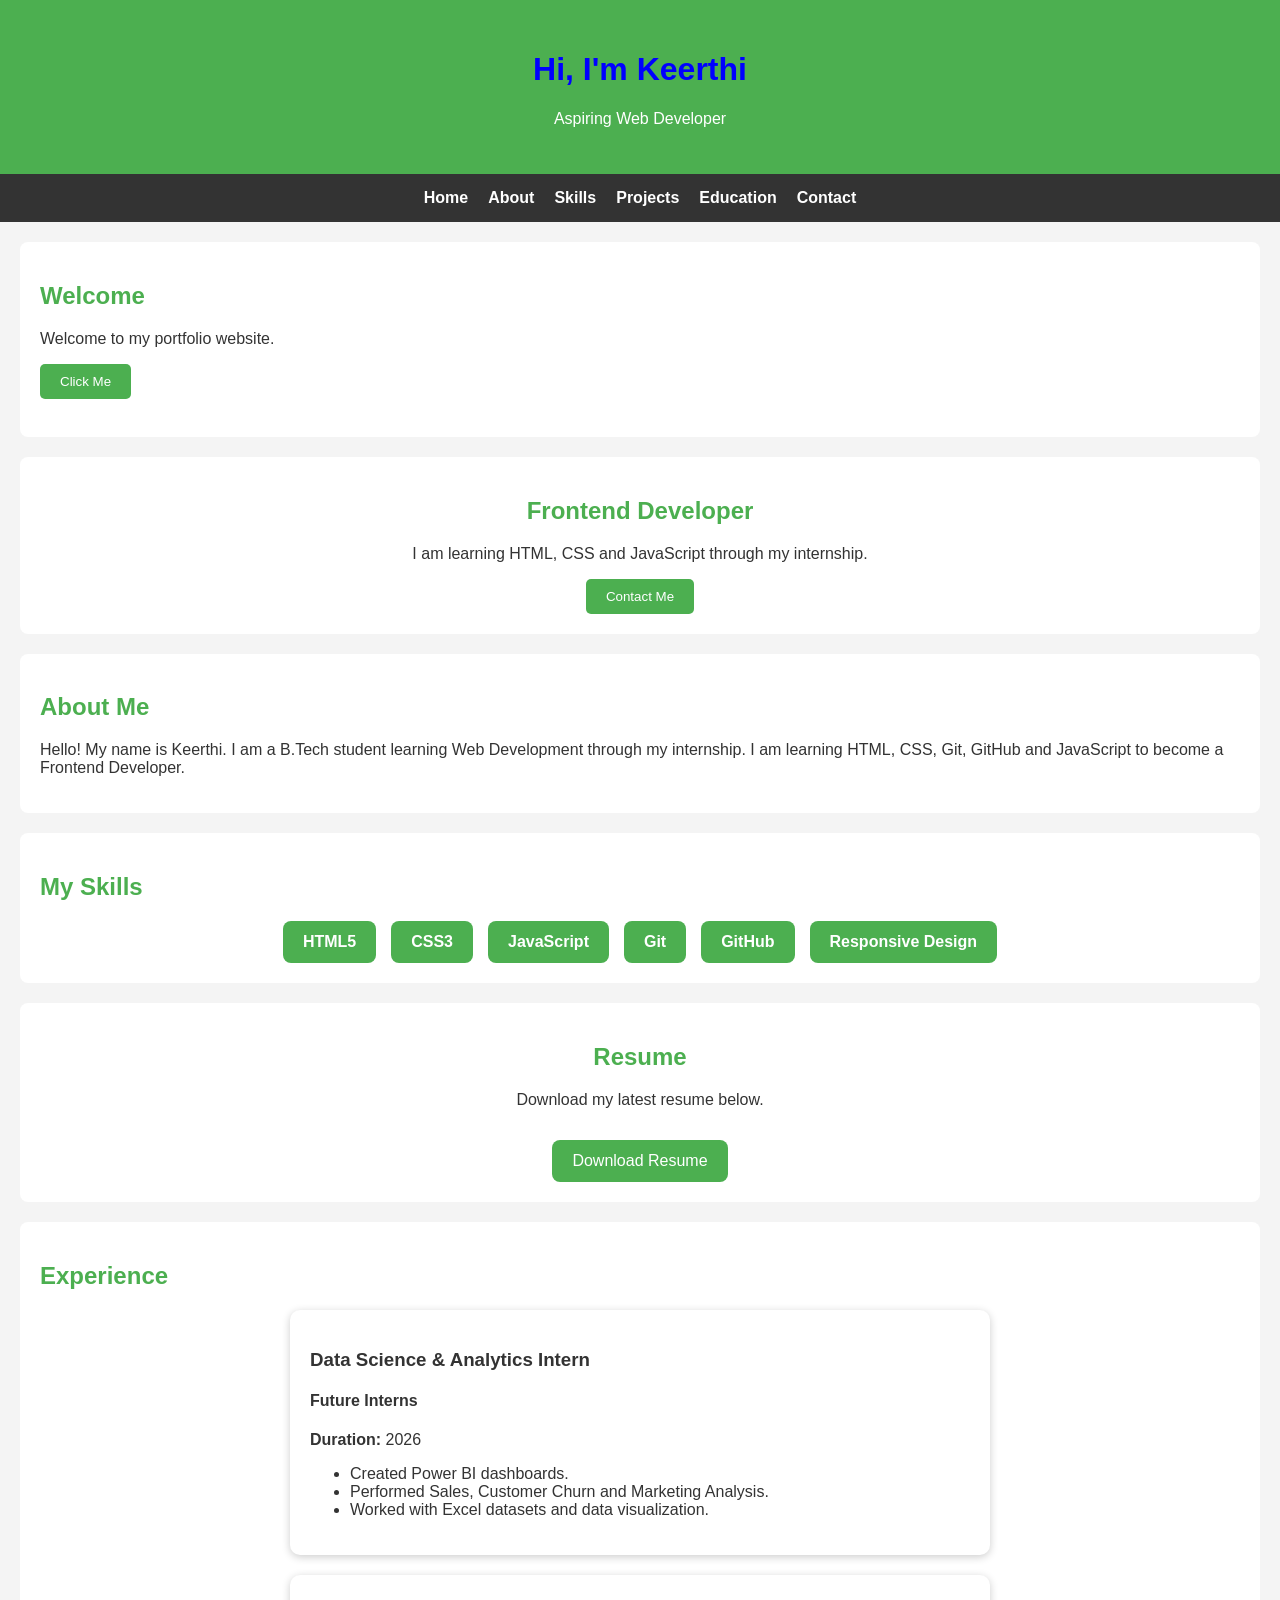
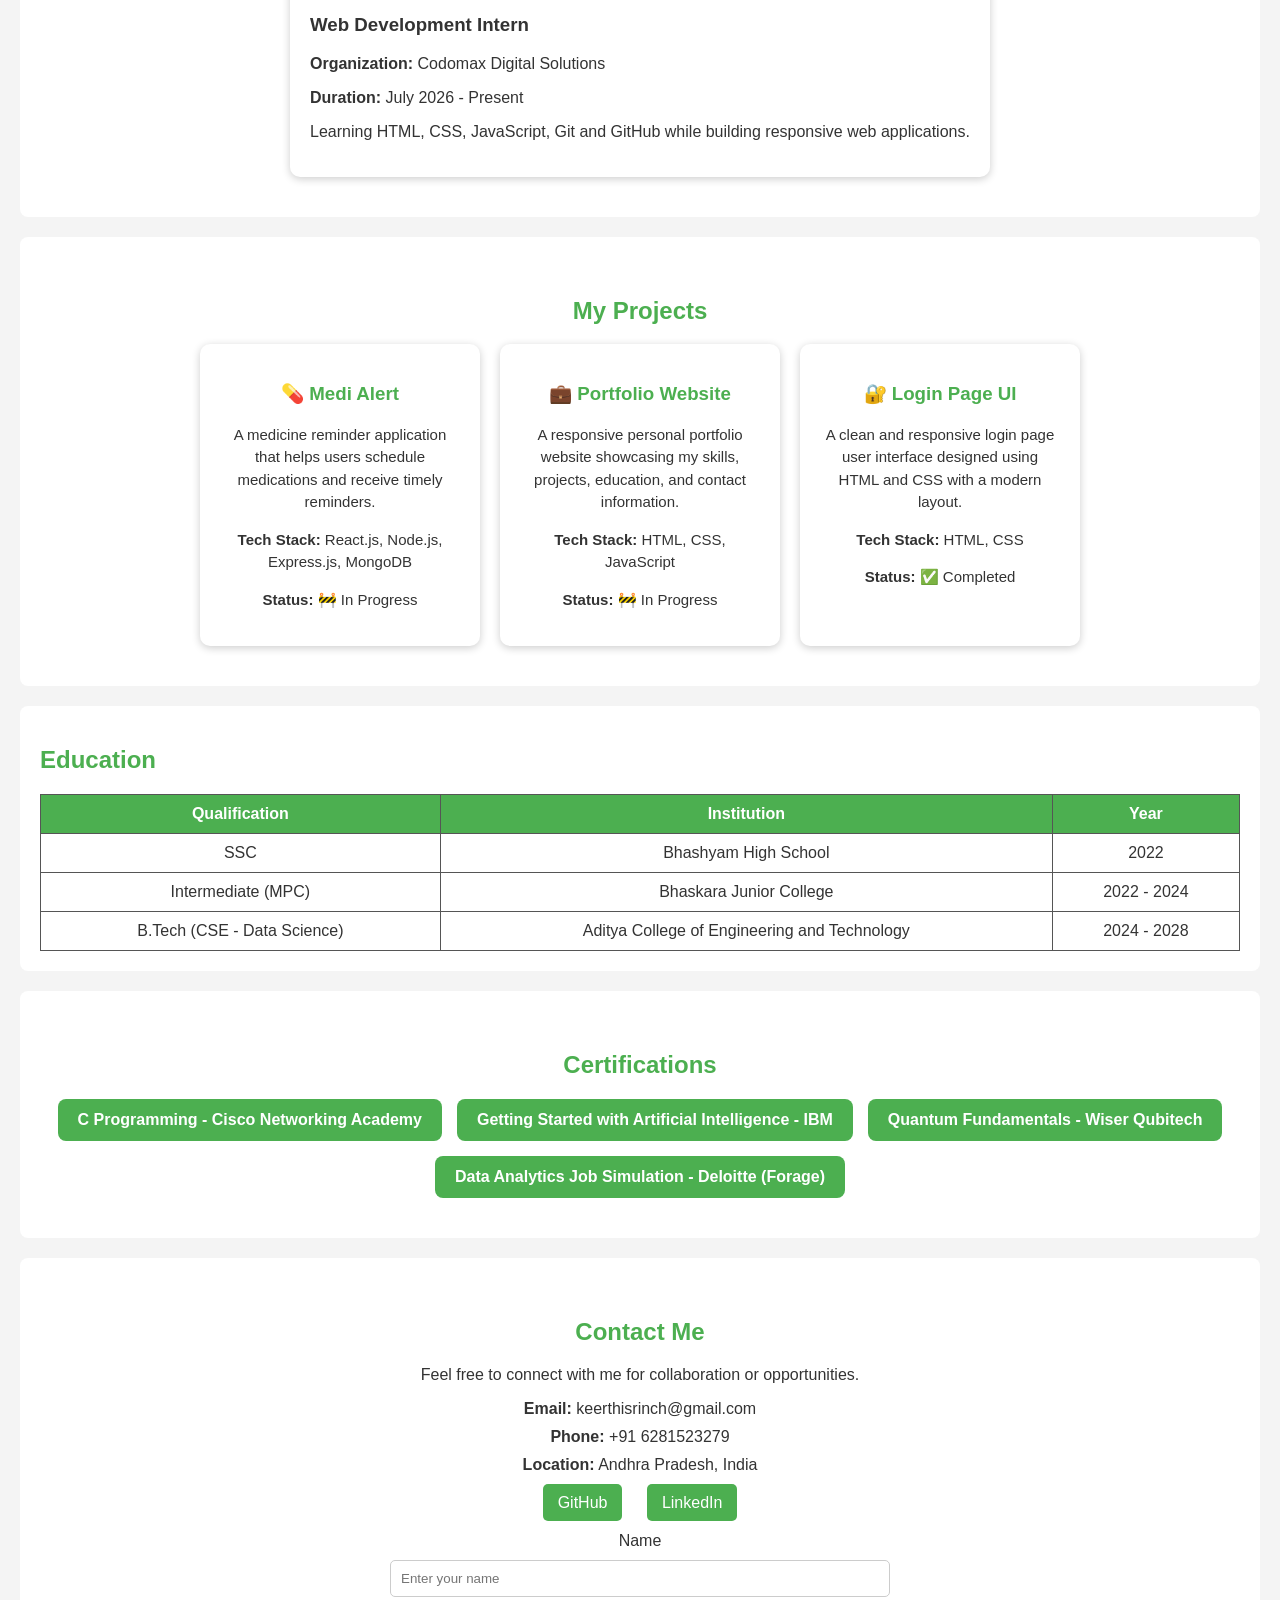
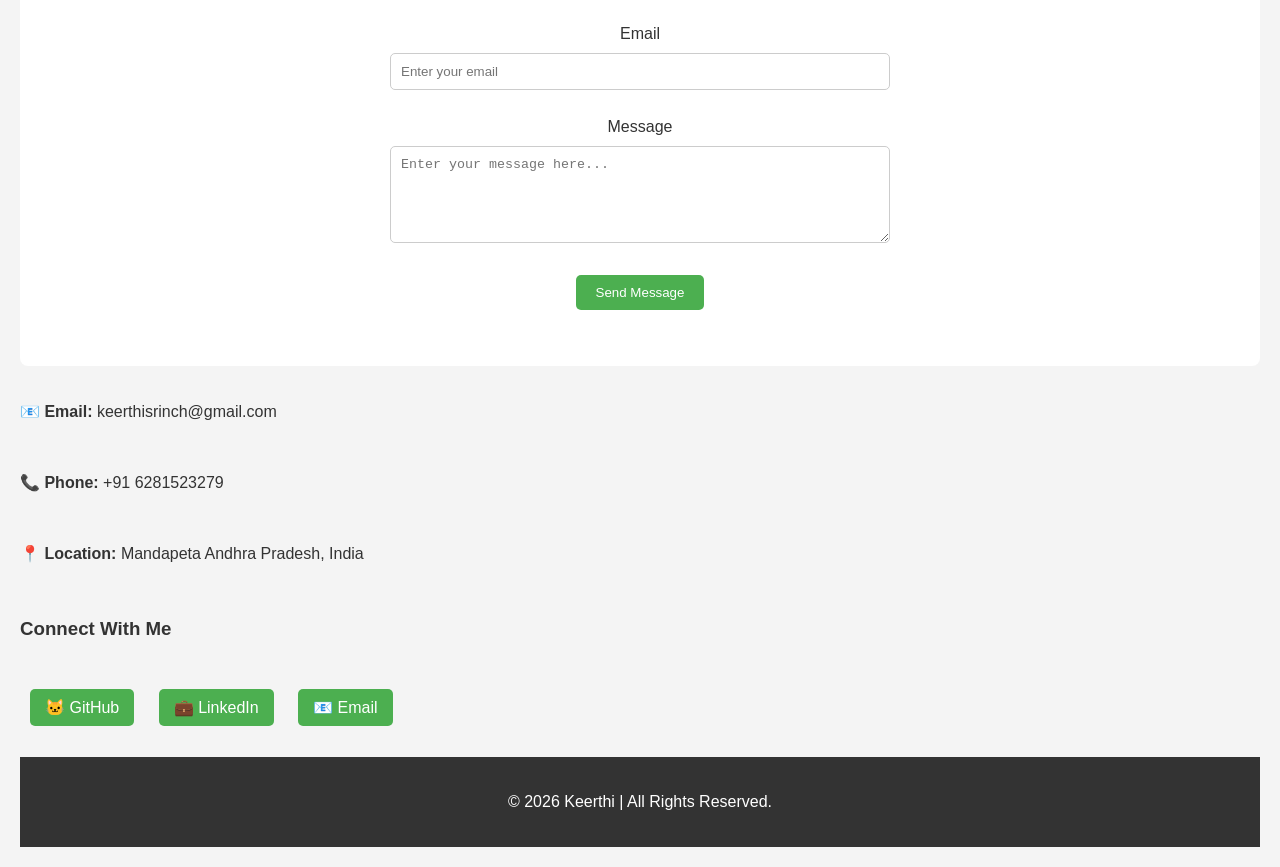
<file: Index.html>
<!DOCTYPE html>
<html lang="en">
<head>
    <meta charset="UTF-8">
    <meta name="viewport" content="width=device-width, initial-scale=1.0">
    <title>My Portfolio</title>
    <link rel="stylesheet" href="style.css">
</head>

<body>

    <!-- Header -->
    <header>
        <h1 id="heading">Hi, I'm Keerthi</h1>
        <p>Aspiring Web Developer</p>
    </header>

    <!-- Navigation -->
    <nav>
        <a href="#home">Home</a>
        <a href="#about">About</a>
        <a href="#skills">Skills</a>
        <a href="#projects">Projects</a>
        <a href="#education">Education</a>
        <a href="#contact">Contact</a>
    </nav>

    <main>

        <!-- Home Section -->
        <section id="home">
            <h2>Welcome</h2>
            <p>Welcome to my portfolio website.</p>

            <!-- JavaScript Button -->
            <button id="welcomeBtn">Click Me</button>

            <!-- Message -->
            <p id="welcomeMessage"></p>
        </section>

        <!-- Hero Section -->
        <section id="hero">
            <div>
                <h2>Frontend Developer</h2>
                <p>I am learning HTML, CSS and JavaScript through my internship.</p>

                <a href="#contact">
                    <button>Contact Me</button>
                </a>
            </div>
        </section>

        <!-- About Section -->
        <section id="about">
            <h2>About Me</h2>
            <p>
                Hello! My name is Keerthi. I am a B.Tech student learning Web Development through my internship.
                I am learning HTML, CSS, Git, GitHub and JavaScript to become a Frontend Developer.
            </p>
        </section>

        <!-- Skills Section -->
        <section id="skills">
    <h2>My Skills</h2>

    <div class="skills-container">
        <div class="skill-card">HTML5</div>
        <div class="skill-card">CSS3</div>
        <div class="skill-card">JavaScript</div>
        <div class="skill-card">Git</div>
        <div class="skill-card">GitHub</div>
        <div class="skill-card">Responsive Design</div>
    </div>
</section>
<section id="resume">
    <h2>Resume</h2>

    <p>Download my latest resume below.</p>

    <a href="resume.pdf" download class="btn">
        Download Resume
    </a>
</section>
<section id="experience">
    <h2>Experience</h2>

    <div class="experience-card">
        <h3>Data Science & Analytics Intern</h3>
        <h4>Future Interns</h4>
        <p><strong>Duration:</strong> 2026</p>

        <ul>
            <li>Created Power BI dashboards.</li>
            <li>Performed Sales, Customer Churn and Marketing Analysis.</li>
            <li>Worked with Excel datasets and data visualization.</li>
        </ul>
    </div>

    <div class="experience-card">
        <h3>Web Development Intern</h3>
        <p><strong>Organization:</strong> Codomax Digital Solutions</p>
        <p><strong>Duration:</strong> July 2026 - Present</p>

        <p>
            Learning HTML, CSS, JavaScript, Git and GitHub while building responsive web applications.
        </p>
    </div>
</section>
   <!-- Projects Section -->
<section id="projects">
    <h2>My Projects</h2>

    <div class="projects-container">

        <!-- Project 1 -->
        <div class="project-card">
            <h3>💊 Medi Alert</h3>
            <p>
                A medicine reminder application that helps users schedule medications and receive timely reminders.
            </p>
            <p><strong>Tech Stack:</strong> React.js, Node.js, Express.js, MongoDB</p>
            <p><strong>Status:</strong> 🚧 In Progress</p>
        </div>

        <!-- Project 2 -->
        <div class="project-card">
            <h3>💼 Portfolio Website</h3>
            <p>
                A responsive personal portfolio website showcasing my skills, projects, education, and contact information.
            </p>
            <p><strong>Tech Stack:</strong> HTML, CSS, JavaScript</p>
            <p><strong>Status:</strong> 🚧 In Progress</p>
        </div>

        <!-- Project 3 -->
        <div class="project-card">
            <h3>🔐 Login Page UI</h3>
            <p>
                A clean and responsive login page user interface designed using HTML and CSS with a modern layout.
            </p>
            <p><strong>Tech Stack:</strong> HTML, CSS</p>
            <p><strong>Status:</strong> ✅ Completed</p>
        </div>

    </div>
</section>

        <!-- Education Section -->
<section id="education">
    <h2>Education</h2>

    <table>
        <tr>
            <th>Qualification</th>
            <th>Institution</th>
            <th>Year</th>
        </tr>

        <tr>
            <td>SSC</td>
            <td>Bhashyam High School</td>
            <td>2022</td>
        </tr>

        <tr>
            <td>Intermediate (MPC)</td>
            <td>Bhaskara Junior College</td>
            <td>2022 - 2024</td>
        </tr>

        <tr>
            <td>B.Tech (CSE - Data Science)</td>
            <td>Aditya College of Engineering and Technology</td>
            <td>2024 - 2028</td>
        </tr>
    </table>
</section>
<!-- Certifications -->
<section id="certifications">
    <h2>Certifications</h2>

    <div class="skills-container">
        <div class="skill">C Programming - Cisco Networking Academy</div>
        <div class="skill">Getting Started with Artificial Intelligence - IBM</div>
        <div class="skill">Quantum Fundamentals - Wiser Qubitech</div>
        <div class="skill">Data Analytics Job Simulation - Deloitte (Forage)</div>
    </div>
</section>

  <!-- Contact Section -->
<section id="contact">
    <h2>Contact Me</h2>

    <p>Feel free to connect with me for collaboration or opportunities.</p>

    <div class="contact-info">
        <p><strong>Email:</strong> keerthisrinch@gmail.com</p>
        <p><strong>Phone:</strong> +91 6281523279</p>
        <p><strong>Location:</strong> Andhra Pradesh, India</p>
    </div>

    <div class="social-links">
        <a href="https://github.com/Keerthinch" target="_blank">GitHub</a>
        <a href="https://www.linkedin.com/in/keertisri-nch-5a1335340/" target="_blank">LinkedIn</a>
    </div>

    <form id="contactForm">
        <label for="name">Name</label><br>
        <input type="text" id="name" placeholder="Enter your name" required><br><br>

        <label for="email">Email</label><br>
        <input type="email" id="email" placeholder="Enter your email" required><br><br>

        <label for="message">Message</label><br>
        <textarea id="message" rows="5" placeholder="Enter your message here..." required></textarea><br><br>

        <button type="submit">Send Message</button>
    </form>

    <p id="successMessage"></p>
</section>
<p><strong>📧 Email:</strong> keerthisrinch@gmail.com</p>
<p><strong>📞 Phone:</strong> +91 6281523279</p>
<p><strong>📍 Location:</strong> Mandapeta Andhra Pradesh, India</p>

<h3>Connect With Me</h3>

<div class="social-links">
    <a href="https://github.com/Keerthinch" target="_blank">🐱 GitHub</a>

    <a href="https://www.linkedin.com/in/keertisri-nch-5a1335340/" target="_blank">💼 LinkedIn</a>

    <a href="mailto:keerthisrinch@gmail.com">📧 Email</a>
</div>

    <!-- Footer -->
    <footer>
        <p>&copy; 2026 Keerthi | All Rights Reserved.</p>
    </footer>

    <!-- Scroll To Top Button -->
    <button id="topBtn">⬆ Top</button>

    <!-- JavaScript File -->
    <script src="script.js"></script>

</body>
</html>
</file>
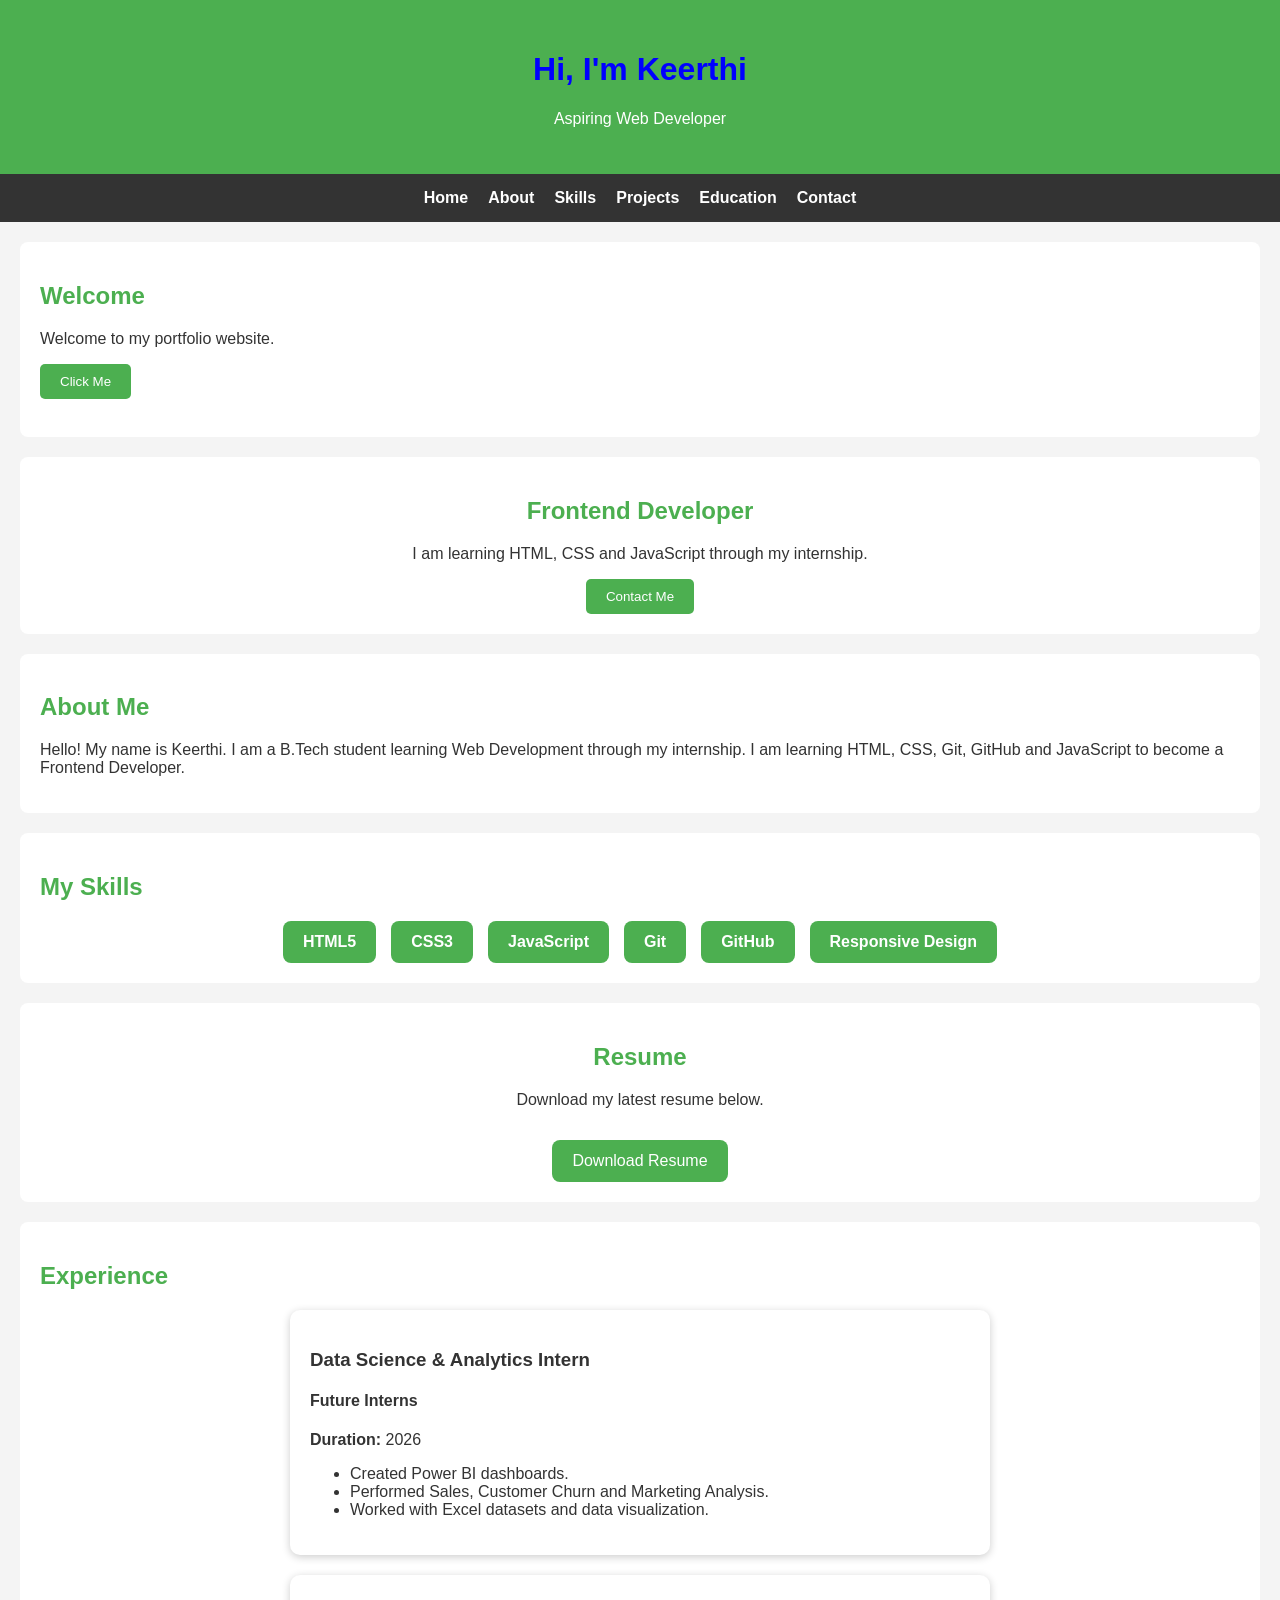
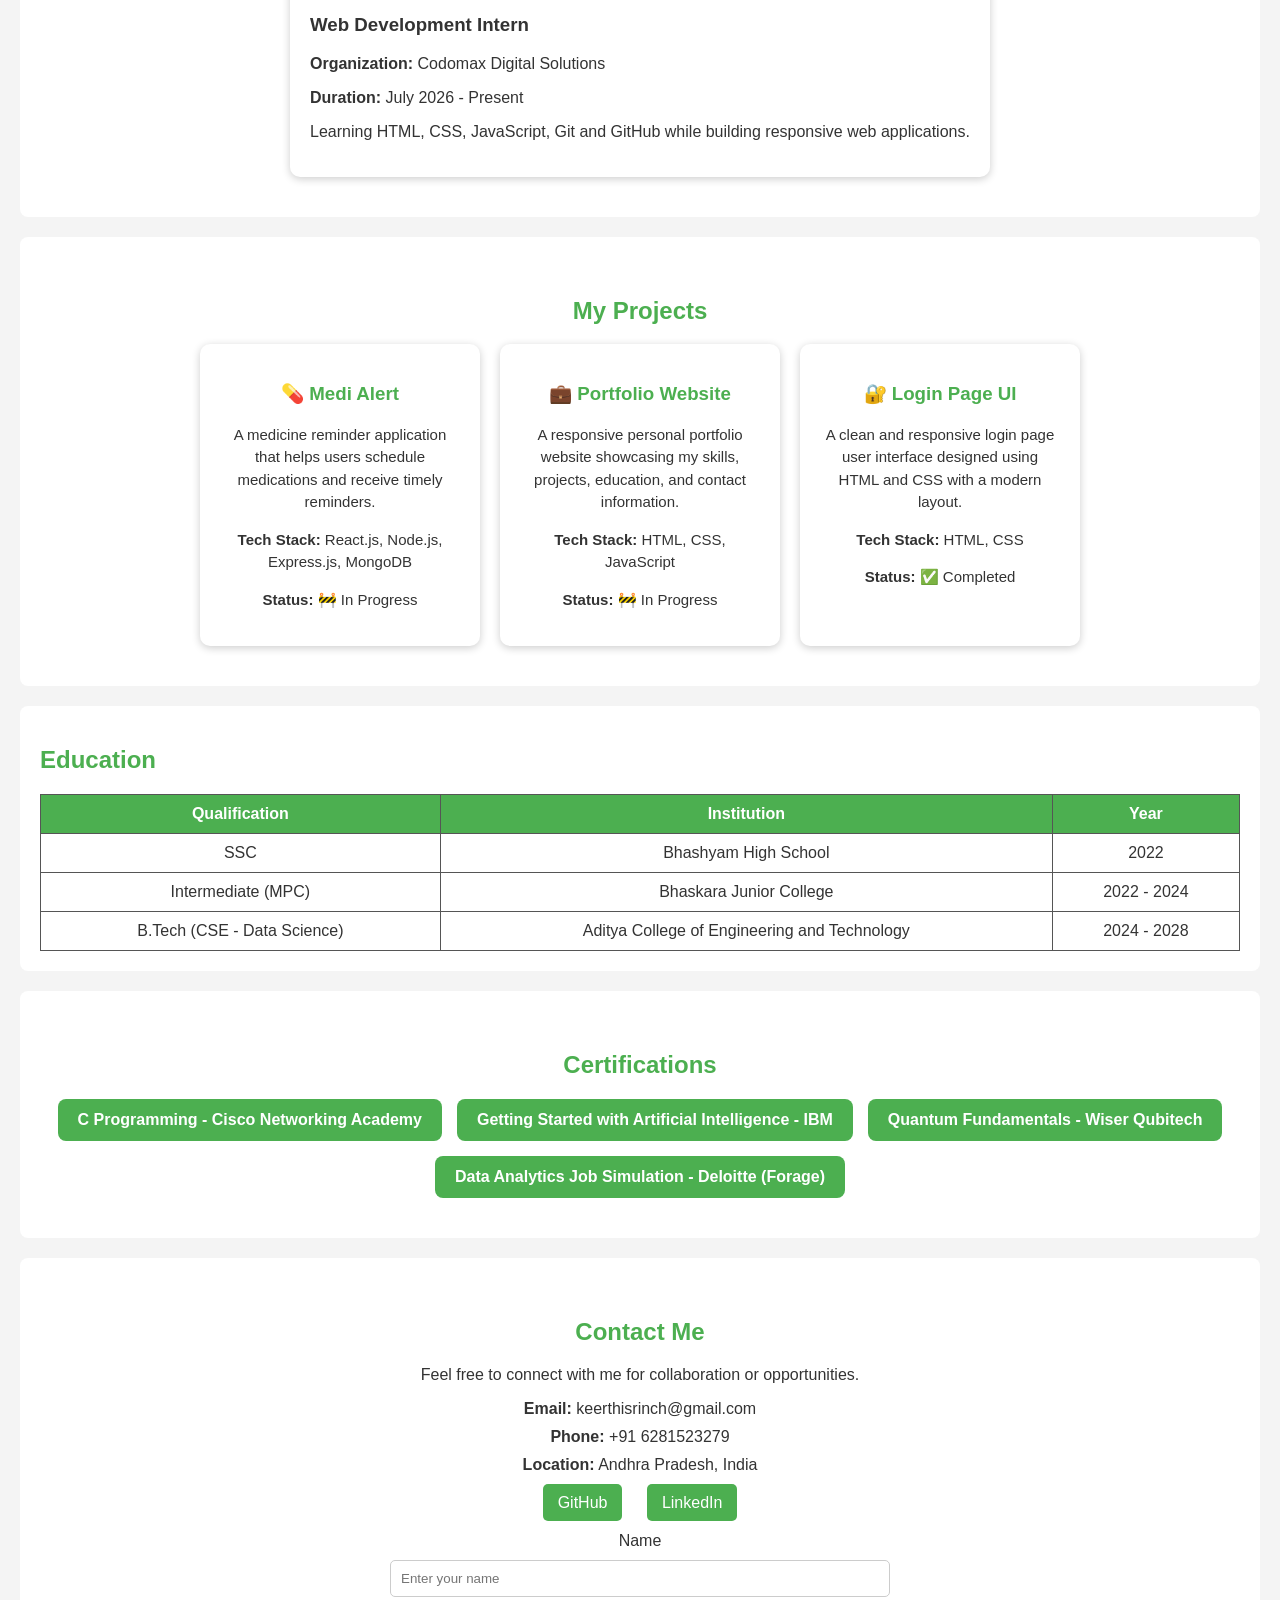
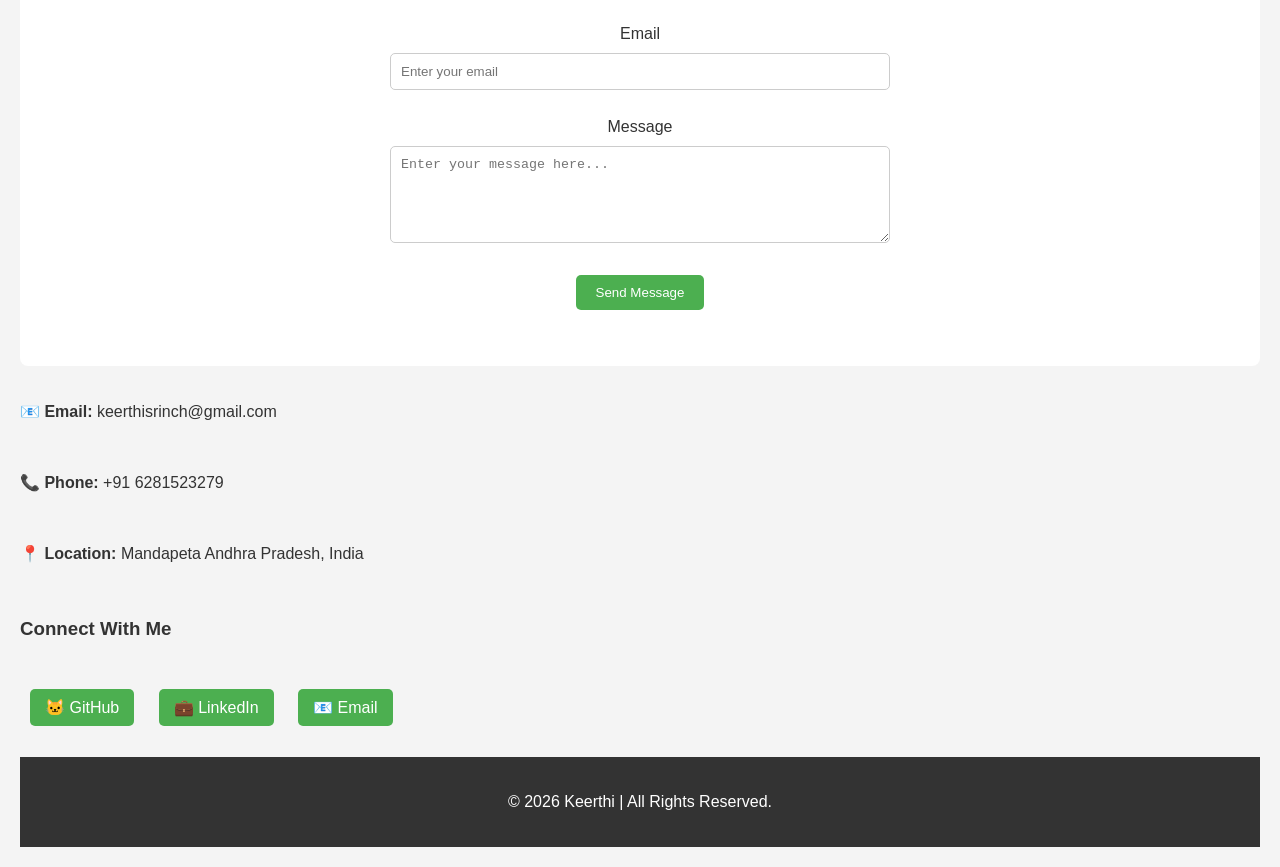
<file: index.html>
<!DOCTYPE html>
<html lang="en">
<head>
    <meta charset="UTF-8">
    <meta name="viewport" content="width=device-width, initial-scale=1.0">
    <title>My Portfolio</title>
    <meta name="description" content="Keerthi's personal portfolio website showcasing skills, projects, education and experience.">
    <link rel="stylesheet" href="style.css">
</head>

<body>

    <!-- Header -->
    <header>
        <h1 id="heading">Hi, I'm Keerthi</h1>
        <p>Aspiring Web Developer</p>
    </header>

    <!-- Navigation -->
    <nav>
        <a href="#home">Home</a>
        <a href="#about">About</a>
        <a href="#skills">Skills</a>
        <a href="#projects">Projects</a>
        <a href="#education">Education</a>
        <a href="#contact">Contact</a>
    </nav>

    <main>

        <!-- Home Section -->
        <section id="home">
            <h2>Welcome</h2>
            <p>Welcome to my portfolio website.</p>

            <!-- JavaScript Button -->
            <button id="welcomeBtn">Click Me</button>

            <!-- Message -->
            <p id="welcomeMessage"></p>
        </section>

        <!-- Hero Section -->
        <section id="hero">
            <div>
                <h2>Frontend Developer</h2>
                <p>I am learning HTML, CSS and JavaScript through my internship.</p>

                <a href="#contact">
                    <button>Contact Me</button>
                </a>
            </div>
        </section>

        <!-- About Section -->
        <section id="about">
            <h2>About Me</h2>
            <p>
                Hello! My name is Keerthi. I am a B.Tech student learning Web Development through my internship.
                I am learning HTML, CSS, Git, GitHub and JavaScript to become a Frontend Developer.
            </p>
        </section>

        <!-- Skills Section -->
        <section id="skills">
    <h2>My Skills</h2>

    <div class="skills-container">
        <div class="skill-card">HTML5</div>
        <div class="skill-card">CSS3</div>
        <div class="skill-card">JavaScript</div>
        <div class="skill-card">Git</div>
        <div class="skill-card">GitHub</div>
        <div class="skill-card">Responsive Design</div>
    </div>
</section>
<section id="resume">
    <h2>Resume</h2>

    <p>Download my latest resume below.</p>

    <a href="resume.pdf" download class="btn">
        Download Resume
    </a>
</section>
<section id="experience">
    <h2>Experience</h2>

    <div class="experience-card">
        <h3>Data Science & Analytics Intern</h3>
        <h4>Future Interns</h4>
        <p><strong>Duration:</strong> 2026</p>

        <ul>
            <li>Created Power BI dashboards.</li>
            <li>Performed Sales, Customer Churn and Marketing Analysis.</li>
            <li>Worked with Excel datasets and data visualization.</li>
        </ul>
    </div>

    <div class="experience-card">
        <h3>Web Development Intern</h3>
        <p><strong>Organization:</strong> Codomax Digital Solutions</p>
        <p><strong>Duration:</strong> July 2026 - Present</p>

        <p>
            Learning HTML, CSS, JavaScript, Git and GitHub while building responsive web applications.
        </p>
    </div>
</section>
   <!-- Projects Section -->
<section id="projects">
    <h2>My Projects</h2>

    <div class="projects-container">

        <!-- Project 1 -->
        <div class="project-card">
            <h3>💊 Medi Alert</h3>
            <p>
                A medicine reminder application that helps users schedule medications and receive timely reminders.
            </p>
            <p><strong>Tech Stack:</strong> React.js, Node.js, Express.js, MongoDB</p>
            <p><strong>Status:</strong> 🚧 In Progress</p>
        </div>

        <!-- Project 2 -->
        <div class="project-card">
            <h3>💼 Portfolio Website</h3>
            <p>
                A responsive personal portfolio website showcasing my skills, projects, education, and contact information.
            </p>
            <p><strong>Tech Stack:</strong> HTML, CSS, JavaScript</p>
            <p><strong>Status:</strong> 🚧 In Progress</p>
        </div>

        <!-- Project 3 -->
        <div class="project-card">
            <h3>🔐 Login Page UI</h3>
            <p>
                A clean and responsive login page user interface designed using HTML and CSS with a modern layout.
            </p>
            <p><strong>Tech Stack:</strong> HTML, CSS</p>
            <p><strong>Status:</strong> ✅ Completed</p>
        </div>

    </div>
</section>

        <!-- Education Section -->
<section id="education">
    <h2>Education</h2>

    <table>
        <tr>
            <th>Qualification</th>
            <th>Institution</th>
            <th>Year</th>
        </tr>

        <tr>
            <td>SSC</td>
            <td>Bhashyam High School</td>
            <td>2022</td>
        </tr>

        <tr>
            <td>Intermediate (MPC)</td>
            <td>Bhaskara Junior College</td>
            <td>2022 - 2024</td>
        </tr>

        <tr>
            <td>B.Tech (CSE - Data Science)</td>
            <td>Aditya College of Engineering and Technology</td>
            <td>2024 - 2028</td>
        </tr>
    </table>
</section>
<!-- Certifications -->
<section id="certifications">
    <h2>Certifications</h2>

    <div class="skills-container">
        <div class="skill">C Programming - Cisco Networking Academy</div>
        <div class="skill">Getting Started with Artificial Intelligence - IBM</div>
        <div class="skill">Quantum Fundamentals - Wiser Qubitech</div>
        <div class="skill">Data Analytics Job Simulation - Deloitte (Forage)</div>
    </div>
</section>

  <!-- Contact Section -->
<section id="contact">
    <h2>Contact Me</h2>

    <p>Feel free to connect with me for collaboration or opportunities.</p>

    <div class="contact-info">
        <p><strong>Email:</strong> keerthisrinch@gmail.com</p>
        <p><strong>Phone:</strong> +91 6281523279</p>
        <p><strong>Location:</strong> Andhra Pradesh, India</p>
    </div>

    <div class="social-links">
        <a href="https://github.com/Keerthinch" target="_blank">GitHub</a>
        <a href="https://www.linkedin.com/in/keertisri-nch-5a1335340/" target="_blank">LinkedIn</a>
    </div>

    <form id="contactForm">
        <label for="name">Name</label><br>
        <input type="text" id="name" placeholder="Enter your name" required><br><br>

        <label for="email">Email</label><br>
        <input type="email" id="email" placeholder="Enter your email" required><br><br>

        <label for="message">Message</label><br>
        <textarea id="message" rows="5" placeholder="Enter your message here..." required></textarea><br><br>

        <button type="submit">Send Message</button>
    </form>

    <p id="successMessage"></p>
</section>
<p><strong>📧 Email:</strong> keerthisrinch@gmail.com</p>
<p><strong>📞 Phone:</strong> +91 6281523279</p>
<p><strong>📍 Location:</strong> Mandapeta Andhra Pradesh, India</p>

<h3>Connect With Me</h3>

<div class="social-links">
    <a href="https://github.com/Keerthinch" target="_blank">🐱 GitHub</a>

    <a href="https://www.linkedin.com/in/keertisri-nch-5a1335340/" target="_blank">💼 LinkedIn</a>

    <a href="mailto:keerthisrinch@gmail.com">📧 Email</a>
</div>

    <!-- Footer -->
    <footer>
        <p>&copy; 2026 Keerthi | All Rights Reserved.</p>
    </footer>

    <!-- Scroll To Top Button -->
    <button id="topBtn">⬆ Top</button>

    <!-- JavaScript File -->
    <script src="script.js"></script>

</body>
</html>
</file>
<file: style.css>
/* Day 13 - Performance and Responsive Optimization */

* {
    box-sizing: border-box;
}
/* General Styling */

html {
    scroll-behavior: smooth;
}

body {
    margin: 0;
    padding: 0;
    font-family: Arial, sans-serif;
    background-color: #f4f4f4;
    color: #333;
}

/* Header */

header {
    background-color: #4CAF50;
    color: white;
    text-align: center;
    padding: 30px;
}

/* Navigation */

nav {
    display: flex;
    justify-content: center;
    gap: 20px;
    background-color: #333;
    padding: 15px;
}

nav a {
    color: white;
    text-decoration: none;
    font-weight: bold;
    transition: all 0.3s ease;
}

nav a:hover {
    color: yellow;
    transform: scale(1.1);
}

/* Main (CSS Grid) */

main {
    display: flex;
    flex-direction: column;
    gap: 20px;
    padding: 20px;
}

/* Sections */

section {
    background-color: white;
    padding: 20px;
    border-radius: 8px;
}

/* Headings */

h2 {
    color: #4CAF50;
}

/* Buttons */

button {
    background-color: #4CAF50;
    color: white;
    border: none;
    padding: 10px 20px;
    cursor: pointer;
    border-radius: 5px;
    transition: 0.3s;
}

button:hover {
    background-color: #45a049;
    transform: translateY(-3px);
}
/* Hero (Flexbox) */

#hero {
    display: flex;
    justify-content: center;
    align-items: center;
    text-align: center;
}

/* Skills */

.skills-list {
    display: flex;
    justify-content: center;
    gap: 20px;
    list-style: none;
    padding: 0;
    flex-wrap: wrap;
}

.skills-list li {
    background: #4CAF50;
    color: white;
    padding: 10px 20px;
    border-radius: 5px;
}
/* Projects Section */

#projects {
    grid-column: 1 / -1;
    padding: 40px 20px;
    text-align: center;
}

.projects-container {
    display: flex;
    flex-wrap: wrap;
    justify-content: center;
    gap: 20px;
}

.project-card {
    background: white;
    width: 280px;
    padding: 20px;
    border-radius: 10px;
    box-shadow: 0 2px 8px rgba(0,0,0,0.2);
    transition: all 0.4s ease;
}

.project-card:hover {
    transform: translateY(-10px);
    box-shadow: 0 10px 20px rgba(0,0,0,0.3);
}
.project-card h3 {
    color: #4CAF50;
}

.project-card p {
    font-size: 15px;
    line-height: 1.5;
}
/* Table */

table {
    width: 100%;
    border-collapse: collapse;
}

table,
th,
td {
    border: 1px solid #555;
}

th,
td {
    padding: 10px;
    text-align: center;
}

th {
    background-color: #4CAF50;
    color: white;
}

/* Form */

input,
textarea {
    width: 100%;
    padding: 10px;
    margin-top: 5px;
    margin-bottom: 15px;
    box-sizing: border-box;
}

/* Welcome Message */

#welcomeMessage {
    margin-top: 15px;
    font-size: 18px;
    font-weight: bold;
    color: green;
}

/* Scroll To Top Button */

#topBtn {
    display: none;
    position: fixed;
    bottom: 20px;
    right: 20px;
    background-color: #4CAF50;
    color: white;
    border: none;
    padding: 12px 18px;
    border-radius: 50%;
    cursor: pointer;
    font-size: 18px;
    box-shadow: 0px 2px 8px rgba(0,0,0,0.3);
}

#topBtn:hover {
    background-color: #45a049;
}

/* Footer */

footer {
    background-color: #333;
    color: white;
    text-align: center;
    padding: 20px;
}

/* ===========================
   Responsive Design
=========================== */

/* Mobile */

@media screen and (max-width: 768px) {

    header {
        padding: 20px;
    }

    nav {
        flex-direction: column;
        align-items: center;
        gap: 10px;
    }

    main {
        grid-template-columns: 1fr;
    }

    #hero {
        flex-direction: column;
    }

    .skills-list {
        flex-direction: column;
        align-items: center;
    }

    table {
        font-size: 14px;
    }

    button {
        width: 100%;
    }

    #topBtn {
        width: auto;
    }
}

/* Tablet */

@media screen and (min-width: 769px) and (max-width: 1024px) {

    main {
        grid-template-columns: repeat(2, 1fr);
    }

    nav {
        flex-wrap: wrap;
        justify-content: center;
    }

    .skills-list {
        flex-wrap: wrap;
        justify-content: center;
    }
}

/* Desktop */

@media screen and (min-width: 1025px) {

    main {
        grid-template-columns: repeat(2, 1fr);
    }

    nav {
        flex-direction: row;
    }

    .skills-list {
        flex-direction: row;
    }

    #hero {
        flex-direction: row;
    }
}
.skills-container{
    display:flex;
    flex-wrap:wrap;
    justify-content:center;
    gap:15px;
    margin-top:20px;
}

.skill-card{
    background:#4CAF50;
    color:white;
    padding:12px 20px;
    border-radius:8px;
    font-weight:bold;
}

.experience-card{
    background:white;
    padding:20px;
    border-radius:10px;
    box-shadow:0 2px 8px rgba(0,0,0,0.2);
    margin:20px auto;
    max-width:700px;
}

#resume{
    text-align:center;
}

#resume .btn{
    display:inline-block;
    margin-top:15px;
    padding:12px 20px;
    background:#4CAF50;
    color:white;
    text-decoration:none;
    border-radius:8px;
}

#resume .btn:hover{
    background:#388E3C;
}
#contact {
    text-align: center;
    padding: 40px 20px;
}

.contact-info p {
    margin: 10px 0;
}

.social-links {
    margin: 20px 0;
}

.social-links a {
    text-decoration: none;
    margin: 10px;
    color: white;
    background: #4CAF50;
    padding: 10px 15px;
    border-radius: 5px;
}

.social-links a:hover {
    background: #388E3C;
}

form {
    max-width: 500px;
    margin: auto;
}

form input,
form textarea {
    width: 100%;
    padding: 10px;
    margin: 10px 0;
    border: 1px solid #ccc;
    border-radius: 5px;
}

form button {
    background: #4CAF50;
    color: white;
    padding: 10px 20px;
    border: none;
    cursor: pointer;
    border-radius: 5px;
}

form button:hover {
    background: #388E3C;
}

#successMessage {
    color: green;
    margin-top: 15px;
    font-weight: bold;
}
#contact {
    grid-column: 1 / -1;
}
/* ==========================
   Day 11 Animations
========================== */

/* Section Fade Animation */

h1,
h2 {
    animation: slideDown 1s ease;
}
@keyframes fadeIn {
    from {
        opacity: 0;
        transform: translateY(30px);
    }

    to {
        opacity: 1;
        transform: translateY(0);
    }
}

/* Heading Animation */

h1,
h2 {
    animation: slideDown 1s ease;
}

@keyframes slideDown {
    from {
        opacity: 0;
        transform: translateY(-25px);
    }

    to {
        opacity: 1;
        transform: translateY(0);
    }
}

/* Skill Card Hover */

.skill-card {
    transition: all 0.3s ease;
}

.skill-card:hover {
    transform: scale(1.08);
    background: #388E3C;
}

/* Experience Card Hover */

.experience-card {
    transition: all 0.3s ease;
}

.experience-card:hover {
    transform: translateY(-8px);
    box-shadow: 0 10px 20px rgba(0,0,0,0.25);
}

/* Resume Button Hover */

#resume .btn {
    transition: all 0.3s ease;
}

#resume .btn:hover {
    transform: scale(1.05);
}

/* Social Links Hover */

.social-links a {
    transition: all 0.3s ease;
}

.social-links a:hover {
    background: #388E3C;
    transform: scale(1.1);
}

/* Form Fields */

form input,
form textarea {
    transition: all 0.3s ease;
}

form input:focus,
form textarea:focus {
    border: 2px solid #4CAF50;
    outline: none;
    box-shadow: 0 0 8px rgba(76,175,80,0.5);
}
section {
    animation: fadeIn 3s ease;
}

h1,
h2 {
    animation: slideDown 3s ease;
}
/* ==========================
   Certifications Section
========================== */

#certifications {
    text-align: center;
    padding: 40px 20px;
}

#certifications h2 {
    color: #4CAF50;
    margin-bottom: 20px;
}

#certifications .skills-container {
    display: flex;
    flex-wrap: wrap;
    justify-content: center;
    gap: 20px;
}

#certifications .skill-card {
    background: #4CAF50;
    color: white;
    padding: 15px 20px;
    border-radius: 8px;
    transition: 0.3s;
}

#certifications .skill-card:hover {
    transform: scale(1.05);
    background: #388E3C;
}
#certifications .skills-container{
    display: flex;
    flex-wrap: wrap;
    justify-content: center;
    gap: 15px;
}

#certifications .skill{
    background: #4CAF50;
    color: white;
    padding: 12px 20px;
    border-radius: 8px;
    font-weight: bold;
    transition: 0.3s;
}

#certifications .skill:hover{
    background: #388E3C;
    transform: scale(1.05);
}
</file>
